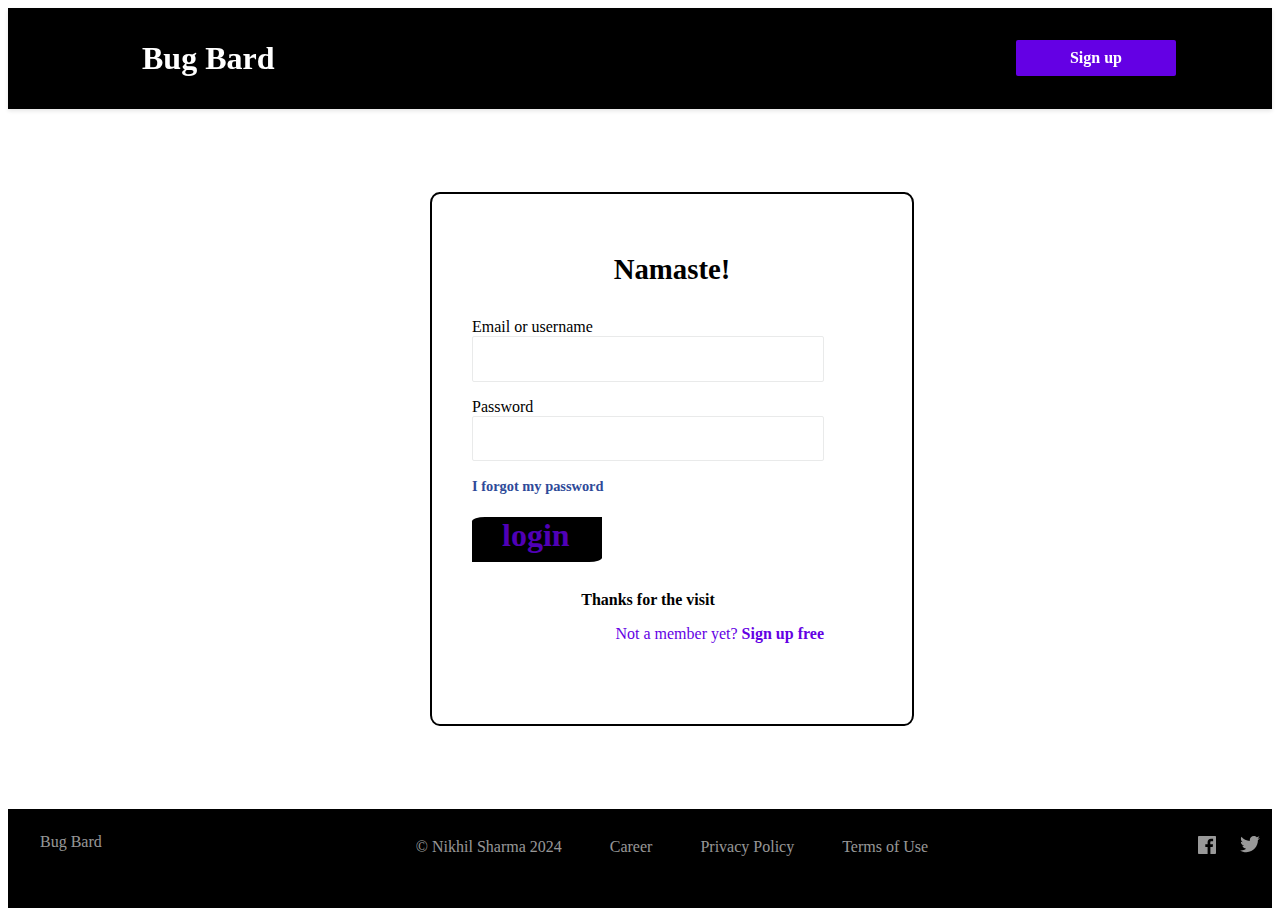
<file: Bug Bard project by NS/index.html>
<!DOCTYPE html>
<html lang="en">
<head>
  <meta charset="UTF-8">
  <meta name="viewport" content="width=device-width, initial-scale=1.0">
  <title>Bug Bard</title>
  <link rel="stylesheet" href="style.css">
</head>
<body>
  
  <div class="pagecontainer__root">
    <header class="container__header">
        <nav class="wrapper__header nav__appbar">
            <div class="content__container content__wrapper">
                <div class="section__content section__left">
                    <ul class="header__list">
                        <li>
                         <h1>Bug Bard</h1>
                        </li>
                    </ul>
                    
                </div>
                <div class="section__content section__right">
                    <ul class="header__list desktop__view">
                        <li>
                           
                        </li>
                        <li>
                            <div id="sign-up" class="tab__link register__btn">
                                <a class="basic__button btn__medium btn_purple" href="#">Sign up</a>
                            </div>
                        </li>
                    </ul>
                </div>
            </div>
        </nav>
    </header>
    <main class="container__main-page main__content">
     
        <div class="spacer__container">
            <h1 class="pageHeading__h1">Namaste!</h1>
            <div class="form__container">
                <div class="container__content-form">
                    <div class="flex__style col__style login-form__style">
                        <form action="#" class="form__base">
                            <legend class="screenRead__style">Log in</legend>
                            <div class="form__group1">
                                <div class="form__group2 form__group3">
                                    <label for="user_login" class="Label__formGroup">Email or
                                        username</label>
                                        <input type="text" name="user[login]" id="user_login"
                                        class="input__formGroup" value=""></div>
                                <div class="form__group2 form__group3">
                                    <label for="login__user_password"
                                        class="Label__formGroup">Password</label>
                                        <input type="password" name="user[password]" id="login__user_password"
                                        class="input__formGroup" value=""></div>
                            </div>
                            <div class="padBottom__IfNotEmpty"></div>
                            <div class="container__forgot">
                                <a class="forgot__style" href="#">I forgot my
                                    password</a>
                            </div>
                             <a href="main.html">
                              <div class="okreport"><h1>login</h1></div>
                              </a>
                    </div>
                    <div class="flex__style col__style">
                        <div>
                            <h2 class="heading__2">Thanks for the visit</h2>
                            <ul 
                        </div>
                    </div>
                </div>
            </div>
            <a href="#" class="outLink__register">Not a member yet? <b>Sign up free</b></a>
        </div>
    </main>
    <footer class="footer__page">
        <div class="container__main-page container__styles">
            <div data-testid="footer-logo"><div>Bug Bard</div>
                        <title>Bug Bard</title>
                        <g fill="rgba(255, 255, 255, 0.6)" fill-rule="evenodd">
                            <path
                                d="M11.778 41.177C11.24 39.624 11 37.652 11 35.024c0-2.63.24-4.6.778-6.154C13.213 24.45 16.98 22 21.945 22c3.708 0 6.58 1.494 8.553 3.883a.49.49 0 0 1-.06.717l-3.23 2.868c-.24.18-.538.18-.717-.12-1.255-1.374-2.51-2.15-4.544-2.15-2.212 0-3.887 1.075-4.605 3.226-.36 1.254-.48 2.688-.48 4.6 0 1.91.12 3.405.54 4.66.72 2.09 2.393 3.226 4.606 3.226 2.033 0 3.35-.777 4.546-2.15.18-.24.48-.24.718-.06l3.23 2.867c.24.18.18.478.06.717-1.974 2.33-4.845 3.823-8.553 3.823-4.964-.06-8.792-2.45-10.227-6.93m110.998 0c-.538-1.553-.778-3.525-.778-6.153 0-2.63.24-4.6.778-6.154 1.435-4.42 5.203-6.87 10.167-6.87 3.708 0 6.64 1.494 8.553 3.883a.49.49 0 0 1-.06.717l-3.23 2.868c-.24.18-.538.18-.717-.12-1.255-1.374-2.51-2.15-4.544-2.15-2.212 0-3.887 1.075-4.605 3.226-.417 1.254-.54 2.688-.54 4.6 0 1.91.123 3.405.54 4.66.72 2.09 2.394 3.226 4.606 3.226 2.033 0 3.35-.777 4.546-2.15.18-.24.48-.24.718-.06l3.23 2.867c.24.18.18.478.06.717-1.974 2.33-4.845 3.823-8.553 3.823-4.964-.06-8.732-2.45-10.167-6.93m130.14 6.273c-.298 0-.537-.18-.537-.538V32.574c0-3.226-1.615-5.436-4.665-5.436-2.99 0-4.725 2.21-4.725 5.436v14.338c0 .3-.18.538-.538.538h-4.725c-.3 0-.538-.18-.538-.538V32.574c0-3.226-1.615-5.436-4.666-5.436-2.99 0-4.725 2.21-4.725 5.436v14.338c0 .3-.177.538-.536.538h-4.725c-.3 0-.54-.18-.54-.538V23.075c0-.298.18-.537.54-.537h4.724c.3 0 .538.18.538.537v1.793h.06c1.078-1.553 3.23-2.868 6.52-2.868 2.93 0 5.264 1.195 6.76 3.286h.06c1.912-2.09 4.365-3.286 7.893-3.286 5.742 0 8.972 3.943 8.972 9.26v15.712c0 .3-.18.538-.54.538l-4.604-.06zm11.82 8.782c-.3 0-.54-.18-.54-.538v-4.122c0-.3.18-.537.54-.537h.897c1.974 0 2.93-.897 3.708-2.928l.718-2.09-9.032-23.48c-.117-.298.12-.537.42-.537h5.085c.3 0 .538.18.598.538l5.562 16.25h.12l5.323-16.25c.12-.3.3-.538.597-.538h4.845c.298 0 .538.18.418.538l-9.33 25.987c-2.153 5.914-4.187 7.767-8.313 7.767l-1.615-.06zM49.67 39.622c.42-1.313.538-2.51.538-4.6s-.12-3.225-.538-4.6c-.718-2.09-2.333-3.225-4.605-3.225-2.273 0-3.947 1.195-4.665 3.226-.42 1.314-.54 2.45-.54 4.6 0 2.09.12 3.286.54 4.6.718 2.09 2.333 3.227 4.665 3.227 2.272.06 3.887-1.136 4.605-3.227m-14.832 1.553C34.3 39.444 34 37.772 34 35.023c0-2.748.24-4.36.838-6.153C36.213 24.51 39.98 22 45.005 22c4.964 0 8.732 2.51 10.107 6.87.54 1.732.838 3.405.838 6.153 0 2.75-.24 4.36-.838 6.153-1.375 4.36-5.143 6.87-10.107 6.87-4.964 0-8.732-2.51-10.167-6.87M155.288 22c-4.068 0-6.76.956-8.733 2.45-.18.18-.24.418-.12.656l1.914 3.406c.177.238.477.298.715.12 1.197-.956 2.87-1.733 5.622-1.733 4.008 0 5.384 1.192 5.503 3.88v8.305c0 2.867-1.973 4.24-5.502 4.24-2.75 0-4.245-1.014-4.245-3.105 0-2.33 1.614-3.345 5.322-3.345h1.137c.298 0 .538-.18.538-.537v-3.286c0-.298-.18-.538-.538-.538h-2.034c-6.1 0-9.868 2.51-9.868 7.886 0 5.197 3.768 7.588 8.313 7.588 3.47 0 5.8-1.195 6.938-2.868h.06v1.792c0 .3.18.538.54.538h4.306c.3 0 .54-.18.54-.538v-16.19C165.572 24.63 162.82 22 155.286 22M94.732 32.514c-.12 0-.24.06-.24.24v3.883c0 .12.06.24.24.24h12.68c.358 0 .538-.18.538-.538 0-4.004-.24-5.736-.838-7.47-1.376-4.24-5.084-6.87-10.168-6.87-4.904 0-8.73 2.51-10.107 6.87C86.3 30.485 86 32.455 86 35.025c0 2.568.36 4.48.897 6.093 1.376 4.36 5.084 6.93 10.287 6.93 4.545 0 8.014-1.733 10.167-4.24.18-.24.18-.54-.06-.718l-2.99-2.69c-.237-.18-.536-.18-.775.12-1.256 1.373-2.99 2.39-5.802 2.39-2.75 0-4.725-1.316-5.502-3.765-.12-.36-.24-.717-.3-1.076a20.057 20.057 0 0 1-.297-3.585c.06-1.434.12-2.33.3-3.465v-.12c.06-.297.118-.536.178-.775.66-2.032 2.513-3.226 4.845-3.226 2.333 0 4.128 1.192 4.785 3.224a7.01 7.01 0 0 1 .298 2.09c0 .18-.12.3-.3.3h-6.995zM81.232 12h-4.725c-.3 0-.538.18-.538.538v23.478c-.06 1.434-.24 2.39-.48 3.226-.66 2.09-2.273 3.167-4.606 3.167-2.273 0-3.888-1.138-4.545-3.17-.36-1.134-.54-2.39-.54-4.66s.18-3.524.54-4.66c.656-2.03 2.21-3.165 4.425-3.225H72.8c.118 0 .178-.12.178-.238v-4.72c0-.12-.06-.18-.18-.24H69.27c-4.126.06-7.117 2.032-8.373 5.975-.598 1.912-.897 3.644-.897 6.99 0 3.345.24 5.078.897 6.99 1.256 4.002 4.366 5.974 8.553 5.974 3.35 0 5.382-1.255 6.52-2.928h.06v1.85c0 .3.178.54.537.54h4.725c.3 0 .538-.18.538-.54V12.3c-.06-.12-.3-.298-.598-.298m123.5 20.512c-.12 0-.24.06-.24.24v3.883c0 .12.06.24.24.24h12.68c.358 0 .538-.18.538-.538 0-4.004-.24-5.736-.838-7.47-1.376-4.24-5.084-6.87-10.168-6.87-4.904 0-8.73 2.51-10.107 6.87-.538 1.615-.837 3.585-.837 6.155 0 2.568.36 4.48.897 6.093 1.376 4.36 5.084 6.93 10.287 6.93 4.545 0 8.014-1.733 10.167-4.24.18-.24.18-.54-.06-.718l-2.987-2.69c-.24-.18-.54-.18-.778.12-1.256 1.374-2.99 2.39-5.802 2.39-2.75 0-4.725-1.315-5.502-3.764-.12-.36-.24-.717-.3-1.076a20.045 20.045 0 0 1-.297-3.584c.06-1.434.12-2.33.3-3.465v-.12c.06-.296.118-.535.178-.774.66-2.032 2.513-3.226 4.845-3.226 2.333 0 4.128 1.193 4.785 3.225a7.01 7.01 0 0 1 .298 2.09c0 .18-.12.3-.3.3h-6.995zM191.232 12h-4.725c-.3 0-.538.18-.538.538v23.538c-.06 1.433-.24 2.39-.48 3.226-.66 2.09-2.273 3.226-4.606 3.226-2.333 0-3.888-1.136-4.545-3.226-.36-1.135-.54-2.39-.54-4.66s.18-3.525.54-4.66c.656-2.03 2.21-3.167 4.425-3.226h2.033c.298 0 .537-.18.537-.538v-4.122c0-.3-.18-.538-.538-.538h-3.47c-4.127.06-7.177 2.032-8.433 5.974-.598 1.912-.897 3.645-.897 7.05 0 3.346.24 5.138.897 7.05 1.256 4.002 4.366 5.974 8.553 5.974 3.35 0 5.382-1.255 6.58-2.927h.058v1.85c0 .3.18.537.538.537h4.725c.3 0 .54-.18.54-.538V12.477c-.12-.3-.36-.478-.658-.478M123 55v4c0 .752.175 1 1 1h16c.767 0 1-.186 1-1v-4c0-.752-.175-1-1-1h-17c.175 0 0 .186 0 1">
                            </path>
                            <path
                                d="M6.99 54H6c.12-.06 0-.238 0 0V6c0 .238.12.06 0 0h107c-.12.06 0 .238 0 0v47c0 .703-.12.88 0 1H6.99zM119 0c-.12.18-.12.12 0 0-.12.12-.12.12 0 0-.24.06-.36 0-1 0H0c.12.12 0 .3 0 1v59c0-.3.06-.18 0 0h118c.64 0 .76-.06 1 0-.06-.24 0-.36 0-1V0z">
                            </path>
                        </g>
                    </svg></a></div>
            <div>
                <ul class="linkList__styles">
                    <li>© Nikhil Sharma 2024</li>
                    <li><a href="#" data-testid="footer-jobs-link">Career</a></li>
                    <li><a href="#">Privacy Policy</a></li>
                    <li><a href="#">Terms of Use</a></li>
                </ul>
            </div>
            <div>
                <ul class="social__listStyles" data-testid="footer-social">
                    <li><a href="#"><svg width="18" height="18"
                                viewBox="0 0 18 18" xmlns="https://www.w3.org/2000/svg">
                                <title>Facebook</title>
                                <path
                                    d="M18 1v16c0 .5-.4 1-1 1h-4.6v-7h2.3l.3-2.7h-2.7V6.6c0-.8.2-1.3 1.4-1.3h1.4V2.8c-.2 0-1.1-.1-2.1-.1-2 0-3.4 1.3-3.4 3.6v2H7.3V11h2.3v7H1c-.5 0-1-.4-1-1V1c0-.5.4-1 1-1h16c.6 0 1 .4 1 1z"
                                    fill="rgba(255, 255, 255, 0.6)" fill-rule="evenodd"></path>
                            </svg></a></li>
                    <li><a href="#"><svg xmlns="https://www.w3.org/2000/svg"
                                viewBox="0 0 300 244" width="20">
                                <title>Twitter</title>
                                <path
                                    d="M94.72 243.18c112.46 0 173.96-93.168 173.96-173.96 0-2.646-.054-5.28-.173-7.903a124.338 124.338 0 0 0 30.498-31.66c-10.955 4.87-22.744 8.147-35.11 9.625 12.622-7.569 22.313-19.543 26.885-33.817a122.62 122.62 0 0 1-38.824 14.841C240.8 8.422 224.916.99 207.327.99c-33.764 0-61.144 27.381-61.144 61.132 0 4.798.537 9.465 1.586 13.941-50.815-2.556-95.874-26.886-126.03-63.88a60.977 60.977 0 0 0-8.279 30.73c0 21.212 10.794 39.938 27.208 50.893a60.685 60.685 0 0 1-27.69-7.646c-.009.256-.009.506-.009.78 0 29.61 21.075 54.332 49.051 59.934a61.218 61.218 0 0 1-16.122 2.152c-3.933 0-7.766-.387-11.49-1.103 7.783 24.293 30.354 41.971 57.114 42.465-20.926 16.402-47.287 26.171-75.937 26.171-4.929 0-9.798-.28-14.584-.846 27.06 17.344 59.19 27.464 93.722 27.464"
                                    fill="rgba(255, 255, 255, 0.6)"></path>
                            </svg></a></li>
                    <li><a href="#"><svg
                                xmlns="https://www.w3.org/2000/svg" viewBox="0 0 448 512" width="20">
                                <title>LinkedIn</title>
                                <path fill="rgba(255, 255, 255, 0.6)"
                                    d="M100.3 480H7.4V180.9h92.9V480zM53.8 140.1C24.1 140.1 0 115.5 0 85.8 0 56.1 24.1 32 53.8 32c29.7 0 53.8 24.1 53.8 53.8 0 29.7-24.1 54.3-53.8 54.3zM448 480h-92.7V334.4c0-34.7-.7-79.2-48.3-79.2-48.3 0-55.7 37.7-55.7 76.7V480h-92.8V180.9h89.1v40.8h1.3c12.4-23.5 42.7-48.3 87.9-48.3 94 0 111.3 61.9 111.3 142.3V480z">
                                </path>
                            </svg></a></li>
                </ul>
            </div>
        </div>
    </footer>
  </div>
 
</body>
</html>
</file>
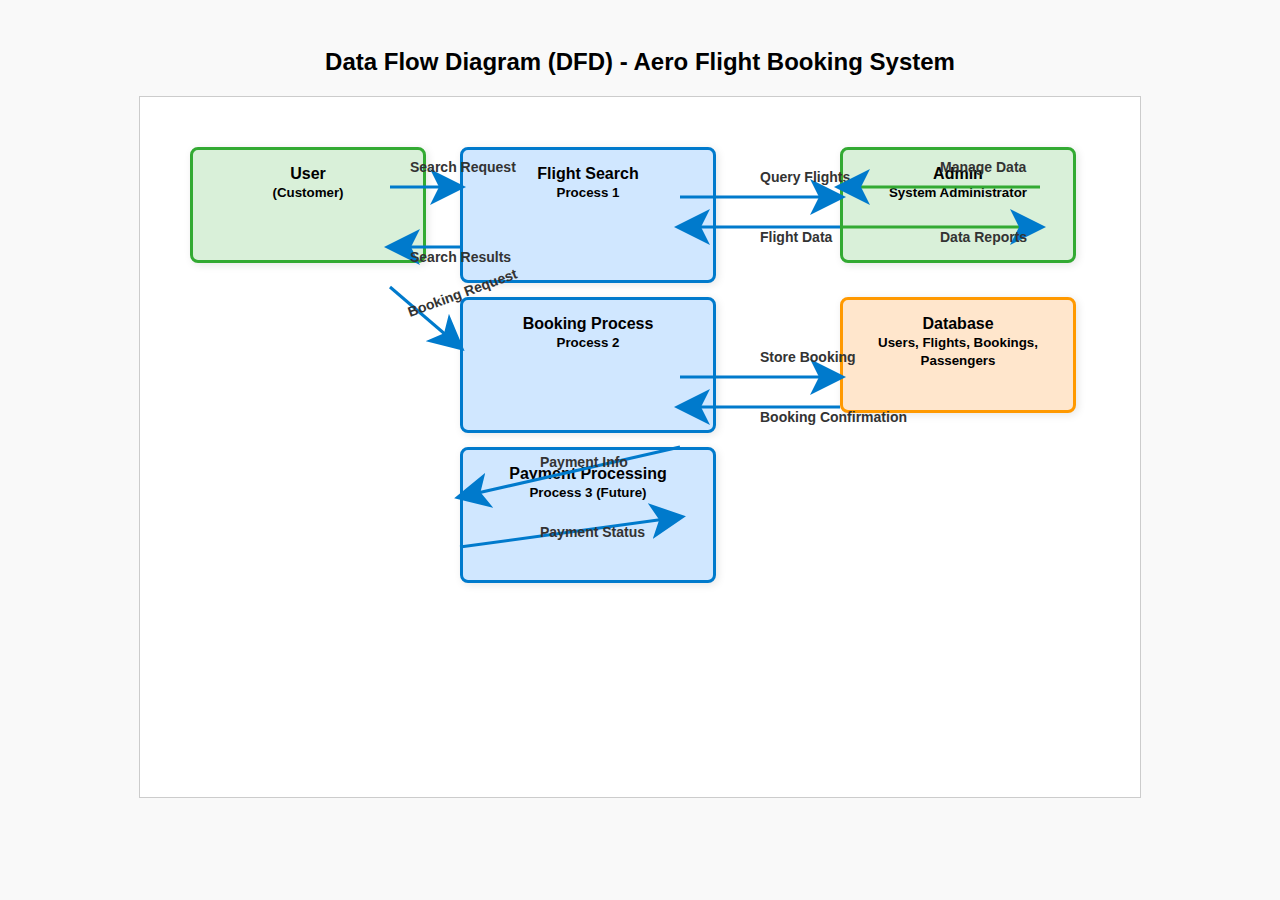
<file: Aero/DFD.html>
<!DOCTYPE html>
<html lang="en">
<head>
<meta charset="UTF-8" />
<meta name="viewport" content="width=device-width, initial-scale=1" />
<title>Data Flow Diagram (DFD) - Aero Flight Booking System</title>
<style>
  body {
    font-family: Arial, sans-serif;
    background: #f9f9f9;
    padding: 20px;
  }
  .diagram-container {
    position: relative;
    width: 1000px;
    height: 700px;
    margin: 0 auto;
    background: #fff;
    border: 1px solid #ccc;
  }
  .process, .data-store, .external-entity {
    position: absolute;
    border-radius: 8px;
    box-shadow: 2px 2px 8px rgba(0,0,0,0.1);
    text-align: center;
    font-weight: bold;
    padding: 15px;
    font-size: 16px;
  }
  .process {
    width: 220px;
    height: 100px;
    background: #d0e7ff;
    border: 3px solid #007acc;
  }
  .data-store {
    width: 200px;
    height: 80px;
    background: #ffe6cc;
    border: 3px solid #ff9900;
  }
  .external-entity {
    width: 200px;
    height: 80px;
    background: #d9f0d9;
    border: 3px solid #33aa33;
  }
  /* Positions */
  #user {
    top: 50px;
    left: 50px;
  }
  #flight-search {
    top: 50px;
    left: 320px;
  }
  #booking-process {
    top: 200px;
    left: 320px;
  }
  #payment {
    top: 350px;
    left: 320px;
  }
  #database {
    top: 200px;
    left: 700px;
  }
  #admin {
    top: 50px;
    left: 700px;
  }
  /* SVG lines */
  svg {
    position: absolute;
    top: 0;
    left: 0;
    pointer-events: none;
  }
  .label-text {
    font-size: 14px;
    fill: #333;
    font-weight: bold;
  }
</style>
</head>
<body>
<h2 style="text-align:center;">Data Flow Diagram (DFD) - Aero Flight Booking System</h2>
<div class="diagram-container" id="diagram">
  <div class="external-entity" id="user">User<br /><small>(Customer)</small></div>
  <div class="process" id="flight-search">Flight Search<br /><small>Process 1</small></div>
  <div class="process" id="booking-process">Booking Process<br /><small>Process 2</small></div>
  <div class="process" id="payment">Payment Processing<br /><small>Process 3 (Future)</small></div>
  <div class="data-store" id="database">Database<br /><small>Users, Flights, Bookings, Passengers</small></div>
  <div class="external-entity" id="admin">Admin<br /><small>System Administrator</small></div>

  <svg width="1000" height="700">
    <!-- User to Flight Search -->
    <line x1="250" y1="90" x2="320" y2="90" stroke="#007acc" stroke-width="3" marker-end="url(#arrow)" />
    <text x="270" y="75" class="label-text">Search Request</text>

    <!-- Flight Search to Database -->
    <line x1="540" y1="100" x2="700" y2="100" stroke="#007acc" stroke-width="3" marker-end="url(#arrow)" />
    <text x="620" y="85" class="label-text">Query Flights</text>

    <!-- Database to Flight Search -->
    <line x1="700" y1="130" x2="540" y2="130" stroke="#007acc" stroke-width="3" marker-end="url(#arrow)" />
    <text x="620" y="145" class="label-text">Flight Data</text>

    <!-- Flight Search to User -->
    <line x1="320" y1="150" x2="250" y2="150" stroke="#007acc" stroke-width="3" marker-end="url(#arrow)" />
    <text x="270" y="165" class="label-text">Search Results</text>

    <!-- User to Booking Process -->
    <line x1="250" y1="190" x2="320" y2="250" stroke="#007acc" stroke-width="3" marker-end="url(#arrow)" />
    <text x="270" y="220" class="label-text" transform="rotate(-20 270,220)">Booking Request</text>

    <!-- Booking Process to Database -->
    <line x1="540" y1="280" x2="700" y2="280" stroke="#007acc" stroke-width="3" marker-end="url(#arrow)" />
    <text x="620" y="265" class="label-text">Store Booking</text>

    <!-- Database to Booking Process -->
    <line x1="700" y1="310" x2="540" y2="310" stroke="#007acc" stroke-width="3" marker-end="url(#arrow)" />
    <text x="620" y="325" class="label-text">Booking Confirmation</text>

    <!-- Booking Process to Payment -->
    <line x1="540" y1="350" x2="320" y2="400" stroke="#007acc" stroke-width="3" marker-end="url(#arrow)" />
    <text x="400" y="370" class="label-text">Payment Info</text>

    <!-- Payment to Booking Process -->
    <line x1="320" y1="450" x2="540" y2="420" stroke="#007acc" stroke-width="3" marker-end="url(#arrow)" />
    <text x="400" y="440" class="label-text">Payment Status</text>

    <!-- Admin to Database -->
    <line x1="900" y1="90" x2="700" y2="90" stroke="#33aa33" stroke-width="3" marker-end="url(#arrow)" />
    <text x="800" y="75" class="label-text" fill="#33aa33">Manage Data</text>

    <!-- Database to Admin -->
    <line x1="700" y1="130" x2="900" y2="130" stroke="#33aa33" stroke-width="3" marker-end="url(#arrow)" />
    <text x="800" y="145" class="label-text" fill="#33aa33">Data Reports</text>

    <defs>
      <marker id="arrow" markerWidth="12" markerHeight="12" refX="10" refY="6" orient="auto" markerUnits="strokeWidth">
        <path d="M0,0 L12,6 L0,12 L3,6 z" fill="#007acc" />
      </marker>
    </defs>
  </svg>
</div>
</body>
</html>
</file>
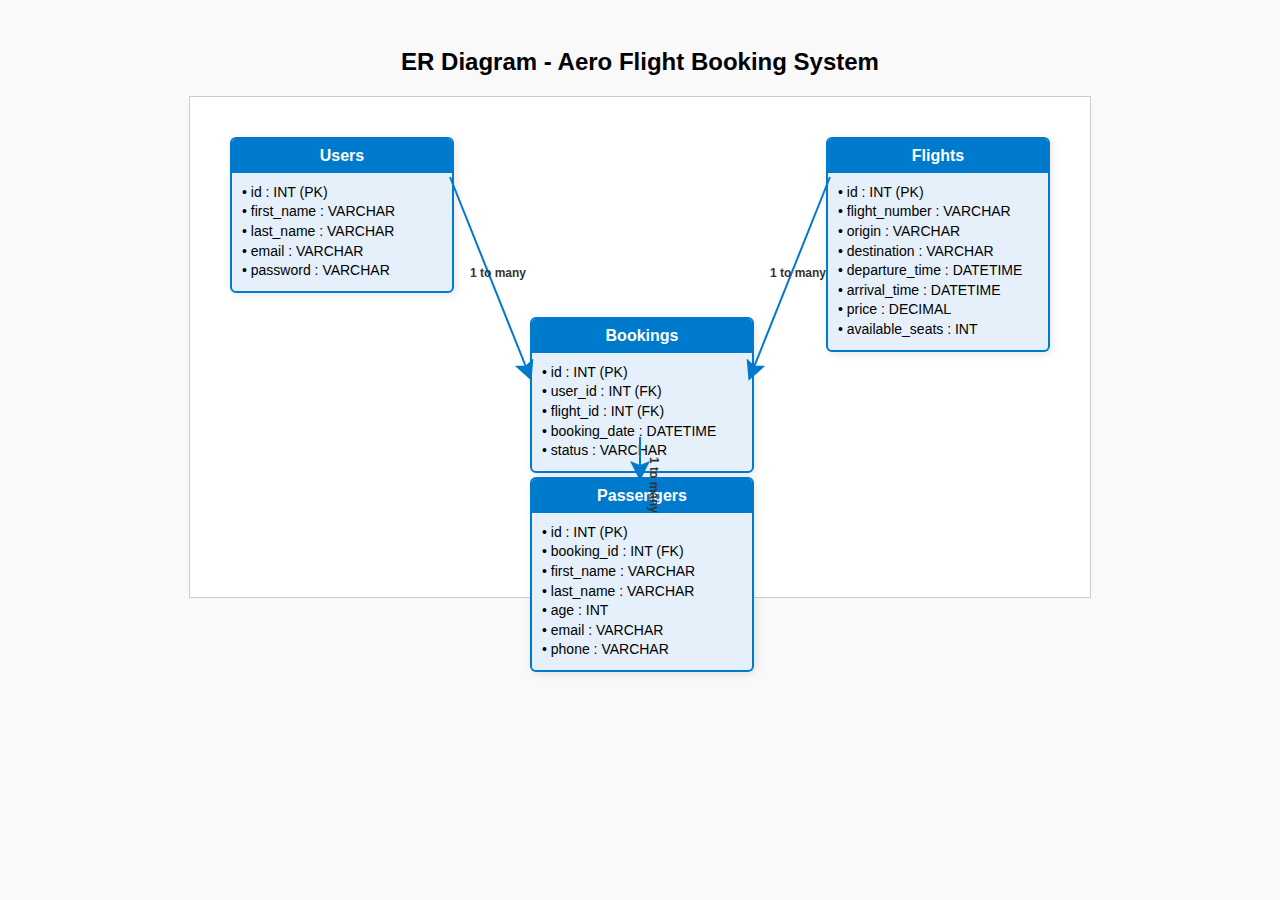
<file: Aero/ER_Diagram.html>
<!DOCTYPE html>
<html lang="en">
<head>
<meta charset="UTF-8" />
<meta name="viewport" content="width=device-width, initial-scale=1" />
<title>ER Diagram - Aero Flight Booking System</title>
<style>
  body {
    font-family: Arial, sans-serif;
    background: #f9f9f9;
    padding: 20px;
  }
  .diagram-container {
    position: relative;
    width: 900px;
    height: 500px;
    margin: 0 auto;
    background: #fff;
    border: 1px solid #ccc;
  }
  .entity {
    position: absolute;
    width: 220px;
    border: 2px solid #007acc;
    border-radius: 6px;
    background: #e6f0fa;
    box-shadow: 2px 2px 8px rgba(0,0,0,0.1);
  }
  .entity-header {
    background: #007acc;
    color: white;
    font-weight: bold;
    padding: 8px;
    border-top-left-radius: 4px;
    border-top-right-radius: 4px;
    text-align: center;
  }
  .entity-attributes {
    padding: 10px;
    font-size: 14px;
    line-height: 1.4;
  }
  /* Positioning entities */
  #users {
    top: 40px;
    left: 40px;
  }
  #flights {
    top: 40px;
    right: 40px;
  }
  #bookings {
    top: 220px;
    left: 340px;
  }
  #passengers {
    top: 380px;
    left: 340px;
  }
  /* Lines and arrows */
  svg {
    position: absolute;
    top: 0;
    left: 0;
    pointer-events: none;
  }
  .label-text {
    font-size: 12px;
    fill: #333;
    font-weight: bold;
  }
</style>
</head>
<body>
<h2 style="text-align:center;">ER Diagram - Aero Flight Booking System</h2>
<div class="diagram-container" id="diagram">
  <div class="entity" id="users">
    <div class="entity-header">Users</div>
    <div class="entity-attributes">
      &#x2022; id : INT (PK)<br />
      &#x2022; first_name : VARCHAR<br />
      &#x2022; last_name : VARCHAR<br />
      &#x2022; email : VARCHAR<br />
      &#x2022; password : VARCHAR
    </div>
  </div>
  <div class="entity" id="flights">
    <div class="entity-header">Flights</div>
    <div class="entity-attributes">
      &#x2022; id : INT (PK)<br />
      &#x2022; flight_number : VARCHAR<br />
      &#x2022; origin : VARCHAR<br />
      &#x2022; destination : VARCHAR<br />
      &#x2022; departure_time : DATETIME<br />
      &#x2022; arrival_time : DATETIME<br />
      &#x2022; price : DECIMAL<br />
      &#x2022; available_seats : INT
    </div>
  </div>
  <div class="entity" id="bookings">
    <div class="entity-header">Bookings</div>
    <div class="entity-attributes">
      &#x2022; id : INT (PK)<br />
      &#x2022; user_id : INT (FK)<br />
      &#x2022; flight_id : INT (FK)<br />
      &#x2022; booking_date : DATETIME<br />
      &#x2022; status : VARCHAR
    </div>
  </div>
  <div class="entity" id="passengers">
    <div class="entity-header">Passengers</div>
    <div class="entity-attributes">
      &#x2022; id : INT (PK)<br />
      &#x2022; booking_id : INT (FK)<br />
      &#x2022; first_name : VARCHAR<br />
      &#x2022; last_name : VARCHAR<br />
      &#x2022; age : INT<br />
      &#x2022; email : VARCHAR<br />
      &#x2022; phone : VARCHAR
    </div>
  </div>

  <svg width="900" height="500">
    <!-- Users to Bookings -->
    <line x1="260" y1="80" x2="340" y2="280" stroke="#007acc" stroke-width="2" marker-end="url(#arrow)" />
    <text x="280" y="180" class="label-text">1 to many</text>

    <!-- Flights to Bookings -->
    <line x1="640" y1="80" x2="560" y2="280" stroke="#007acc" stroke-width="2" marker-end="url(#arrow)" />
    <text x="580" y="180" class="label-text">1 to many</text>

    <!-- Bookings to Passengers -->
    <line x1="450" y1="340" x2="450" y2="380" stroke="#007acc" stroke-width="2" marker-end="url(#arrow)" />
    <text x="460" y="360" class="label-text" transform="rotate(90 460,360)">1 to many</text>

    <defs>
      <marker id="arrow" markerWidth="10" markerHeight="10" refX="8" refY="5" orient="auto" markerUnits="strokeWidth">
        <path d="M0,0 L10,5 L0,10 L2,5 z" fill="#007acc" />
      </marker>
    </defs>
  </svg>
</div>
</body>
</html>
</file>
<file: Bug Bard project by NS/style.css>
a {
  color: #4b35ef;
  text-decoration: none;
  background-color: transparent;
}
a:hover{
  text-decoration: underline;
}
.btn-danger {
  background-color: #d71149;
  border-color: #d71149;
}

.card {
  border: none;
}

a:hover,
a:focus {
  text-decoration: none;
}
b{
  font-weight: 700;
}
.btn-group-lg>.btn,
.btn-lg {
  border-radius: none;
}

.pagecontainer__root {
  display: flex;
  flex-direction: column;
  min-height: 100vh;
}

.container__header {
  background-color: #000000;
  box-shadow: 0 2px 4px 0 rgba(0, 0, 0, .1);
  position: sticky;
  top: 0;
  z-index: 4;
}

.nav__appbar {
  min-height: 4rem;
  padding: .65rem 0;
}

.wrapper__header {
  height: 100%;
  z-index: 14;
  align-items: center;
  display: flex;
}

.content__container {
  height: 100%;
  max-width: calc(1440px + 12rem);
}

@media only screen and (min-width:75rem) {
  .content__container {
      padding-left: 6rem;
      padding-right: 6rem;
  }
}

.content__wrapper {
  width: 100%;
  margin: 0 auto;
  align-items: center;
  display: flex;
}

.section__content {
  display: flex;
  align-items: center;
  height: 100%;
  z-index: 1;

}

.section__left {
  flex: 1 1;
}

.header__list {
  display: flex;
  list-style-type: none;
  margin: 0;
  padding: 0;
  align-items: center;
}

.tab__link {
  color: #ffffff;
}
.tab__link:hover {
  text-decoration: none;
  cursor: pointer;
  color: #6400e4;
}

.tab__logo {
  margin-left: -2.375rem;
}

.image__header {
  height: 1.6875rem;
  margin-bottom: .25rem;
}

.desktop__view {
  display: inherit;
}

.header__list li {
  padding-left: 2.375rem;
  list-style-type: none;
  color: #ffffff;
}

.section__right {
  justify-content: flex-end;
  flex: 1 1;
}

.basic__button {
  text-align: center;
  text-decoration: none;
  white-space: nowrap;
  vertical-align: middle;
  cursor: pointer;
  font-family: inherit;
}
.basic__button:active{
  background-image: none;
  outline: 0;
}
.basic__button:active:focus, .basic__button:focus{
  outline: none;
}
.basic__button:focus,.basic__button:hover:focus{
  text-decoration: none;
}
.btn__medium {
  display: inline-flex;
  justify-content: center;
  font-weight: 700;
  border-radius: 2px;
 
  padding: .375rem 1rem;
  font-size: 1rem;
  line-height: 1.5;
  min-width: 8rem;
  transition: all .1s ease-in-out;
}

.btn_purple {
  color: #fff;
  background-color: #6400e4;
  border-color: transparent;
}
.btn_purple:active , .btn_purple:hover{
  box-shadow: 0 2px 4px 0 rgba(0, 0, 0, .3);
  text-decoration: none;
  color: #fff;
}
.btn_purple:active{
  color: #e6e6e6;
  background-color: #5000b6;
}
.btn_purple:focus{
  box-shadow: 0 0 0 3px rgba(100, 0, 228, .5);
}
.btn_purple.btn_outline__purple {
  color: #6400e4;
  background-color: transparent;
  border: 1px solid #6400e4;
}
.btn_purple.btn_outline__purple:hover{
  background-color: rgba(100, 0, 228, .1);
  box-shadow: none;
}
.btn_purple.btn_outline__purple:active {
  background-color: rgba(100, 0, 228, .4);
  box-shadow: none;
}
.register__btn {
  padding: 0;
}

.container__main-page {
  max-width: 90rem !important;
  margin: auto;
  width: 100%;
  padding-left: 1rem;
  padding-right: 1rem;
  position: relative;
  
}

@media only screen and (min-width:48rem) {
  .container__main-page {
      padding-left: 1.5rem;
      padding-right: 1.5rem
  }
}

@media only screen and (min-width:64rem) {
  .container__main-page {
      padding-left: 2rem;
      padding-right: 2rem;
  }
}

.main__content {
  flex-grow: 1;
  display: flex;
  justify-content: center;
  align-items: center;
}

@media only screen and (min-width:48rem) {
  .main__content {
      padding-top: 0;
      padding-bottom: 0;
  }
}

.spacer__container {
  margin-top: 4rem;
  margin-bottom: 4rem;
}

.pageHeading__h1 {
  font-size: 1.8rem;
  margin-bottom: 2rem;
}
.form__container{
  max-width: 96vw;
  width: 22rem;
}
.container__content-form{
  display: flex;
  flex-direction: column;
  max-width: 22rem;
}
.flex__style{
  display: flex;
} 
.col__style{
  flex-direction: column;
}
.login-form__style{
  text-align: left;
  padding-bottom: 1rem;
}
.form__base{
  display: flex;
  -webkit-flex-direction: column;
  flex-direction: column;
  align-items: flex-start;
}
.screenRead__style{
  position: absolute;
  width: 1px;
  height: 1px;
  padding: 0;
  overflow: hidden;
  clip: rect(0, 0, 0, 0);
  white-space: nowrap;
  -webkit-clip-path: inset(50%);
  clip-path: inset(50%);
  border: 0;
}
.form__group1{
  width: 100%;
}
.form__group2 {
  width: 100%;
  margin-bottom: 1.5rem;
}
.form__group3 {
  margin-bottom: 1rem;
}
.label__formGroup{
  display: block;
  font-weight: 700;
  margin-bottom: .5rem;
  line-height: 1.25rem;
}
.label__formGroup label{
  font-size: .9rem !important;
}
.input__formGroup{
  font-size: 1rem;
  text-indent: .8rem;
  padding: .8rem 0;
  outline: none;
  width: 100%;
  border: 1px solid #e9eaea;
  border-radius: 2px;
  transition: border-color .15s;
  font-weight: 400;
  box-sizing: border-box;
}
.input__formGroup:focus {
  border-color: #4c7ef3;
}
.padBottom__IfNotEmpty{
  text-align: left;
}
.container__forgot{
  position: relative;
  width: 100%;
}
.forgot__style{
  font-size: .9rem;
  color: #2e4a99 !important;
  margin-bottom: 1rem;
  font-weight: 700;
}
.btn__lg{
  display: inline-flex;
  justify-content: center;
  font-weight: 700;
  border: 1px solid transparent;
  border-radius: 2px;
 
  padding: .375rem 1rem;
  font-size: 1rem;
  line-height: 1.5;
  min-width: 8rem;
  transition: all .1s ease-in-out;
}
.btn__royalblue{
  color: #fff;
  background-color: #4b35ef;
  border-color: transparent;
}
.btn__royalblue:active{
  color: #e6e6e6;
  background-color: #3c2abf;
}
.btn__royalblue:active ,.btn__royalblue:hover{
  box-shadow: 0 2px 4px 0 rgba(0, 0, 0, .3);
  text-decoration: none;
  color: #fff;
}
.btn__royalblue:focus{
  box-shadow: 0 0 0 3px rgba(75, 53, 239, .5);
}
.btn__xlarge{
  padding: .75rem 1.25rem;
  font-size: 1.25rem;
  line-height: 1.33333;
  min-width: 10rem;
}
.btn__submit{
  margin: 1rem 0;
  width: 100%;
}
button:focus{
  outline: 1px dotted;
  outline: 5px auto -webkit-focus-ring-color;
}
.heading__2{
  font-family:MuseoSans;
  font-weight:700;
  font-size: 1rem;
  margin-bottom: 1rem;
}
.btnContainer__social{
  padding: 0;
  display: flex;
  justify-content: space-between;
}
.btnContainer__ListItem{
  display: flex;
  justify-content: center;
  align-items: center;
  flex: 1 1 auto;
}
.btnContainer__ListItem+ .btnContainer__ListItem{
  margin-left: .5rem;
}
.btn__x-sm{
  display: inline-flex;
  justify-content: center;
  font-weight: 700;
  border: 1px solid transparent;
  border-radius: 2px;
  
  padding: .375rem 1rem;
  font-size: 1rem;
  line-height: 1.5;
  min-width: 8rem;
  transition: all .1s ease-in-out;
}
.btn__red{
  color: #fff;
  background-color: #f65a5b;
  border-color: transparent;
} 
.btn__red:focus{
  box-shadow: 0 0 0 3px rgba(246, 90, 91, .5);
}
.btn__red:active{
  color: #e6e6e6;
  background-color: #c54849;
}
.btn__red:active,.btn__red:hover{
  box-shadow: 0 2px 4px 0 rgba(0, 0, 0, .3);
  text-decoration: none;
  color: #fff;
}
.btn__social{
  transition: box-shadow .3s;
  margin-bottom: .5rem;
  background-color: #fff;
  color: #5a5b5e;
  padding: .5rem 1rem;
  text-align: left;
  border: 2px solid #e9eaea;
  display: block;
  min-width: 100%;
  height: 100%;
  display: flex;
  justify-content: center;
  align-items: center;
}
.btn__social:active,.btn__social:focus,.btn__social:hover{
  border: 2px solid #e9eaea;
  color: #5a5b5e;
  background-color: #fff;
  box-shadow: 0 4px 15px rgba(212, 213, 214, .6);
}
.icon__social{
  transition: transform .3s ease-in;
  transition: transform .3s ease-in;
  width: 1.5rem;
}
.outLink__register{
  text-align: right;
  display: block;
  color: #6400e4;
}
.outLink__register:focus,
.outLink__register:hover{
  color: #5900cb;
}
.footer__page{
  background-color: #000000;
  padding-top: 1.5rem;
  padding-bottom: 1.5rem;
  color: hsla(0, 0%, 100%, .6);
  width: 100%;
}
.footer__page a{
  color: hsla(0, 0%, 100%, .6) !important;
}
.footer__page li {
  color: hsla(0, 0%, 100%, .6);
}
.container__styles{
  display: flex;
  flex-direction: column;
}
@media only screen and (min-width:48rem){
  .container__styles {
      justify-content: space-between;
      flex-direction: row;
  }
  .container__styles>div {
      margin-bottom: 0;
  }
  .container__styles>div:nth-of-type(2) {
      justify-content: center;
  }
}
.container__styles > div:first-of-type , .container__styles > div:last-of-type{
  flex-basis: 25%;
}
.container__styles>div{
  margin-bottom: 1.5rem;
}
.container__styles>div:nth-of-type(2) {
  flex-basis: 50%;
  display: flex;
}
svg:not(:root) {
  overflow: hidden;
}
.linkList__styles{
  display: flex;
  flex-direction: column;
  justify-self: end;
  list-style-type: none;
  padding: 0;
  margin: 0;
}
.linkList__styles a{
  color: #141c3a;
}
@media only screen and (min-width:48rem) {
  .linkList__styles {
      flex-direction: row;
      align-items: center;
  }
  .linkList__styles>li+li{
      margin-left: 3rem;
  }
}
.social__listStyles{
  list-style-type: none;
  display: flex;
  padding: 0;
  margin: 0;
  align-items: center;
  height: 100%;
}
.social__listStyles li+li{
  margin-left: 1.5rem;
}
@media only screen and (min-width:48rem) {
  .social__listStyles {
      justify-content: flex-end;
  }
}
.okreport{
  height: 45px;
  width: 100px;
  background-color: #000000;
  color: #5000b6;

  padding-left: 30%;
  padding-top: 0px;
  border-top-left-radius: 10%;
  border-bottom-right-radius: 10%;
}
.spacer__container{
 height: 450px;
 width: 400px;
 border: 2px solid black;
 text-align: center;
 padding: 40px;
 border-radius:2%;
}
</file>
